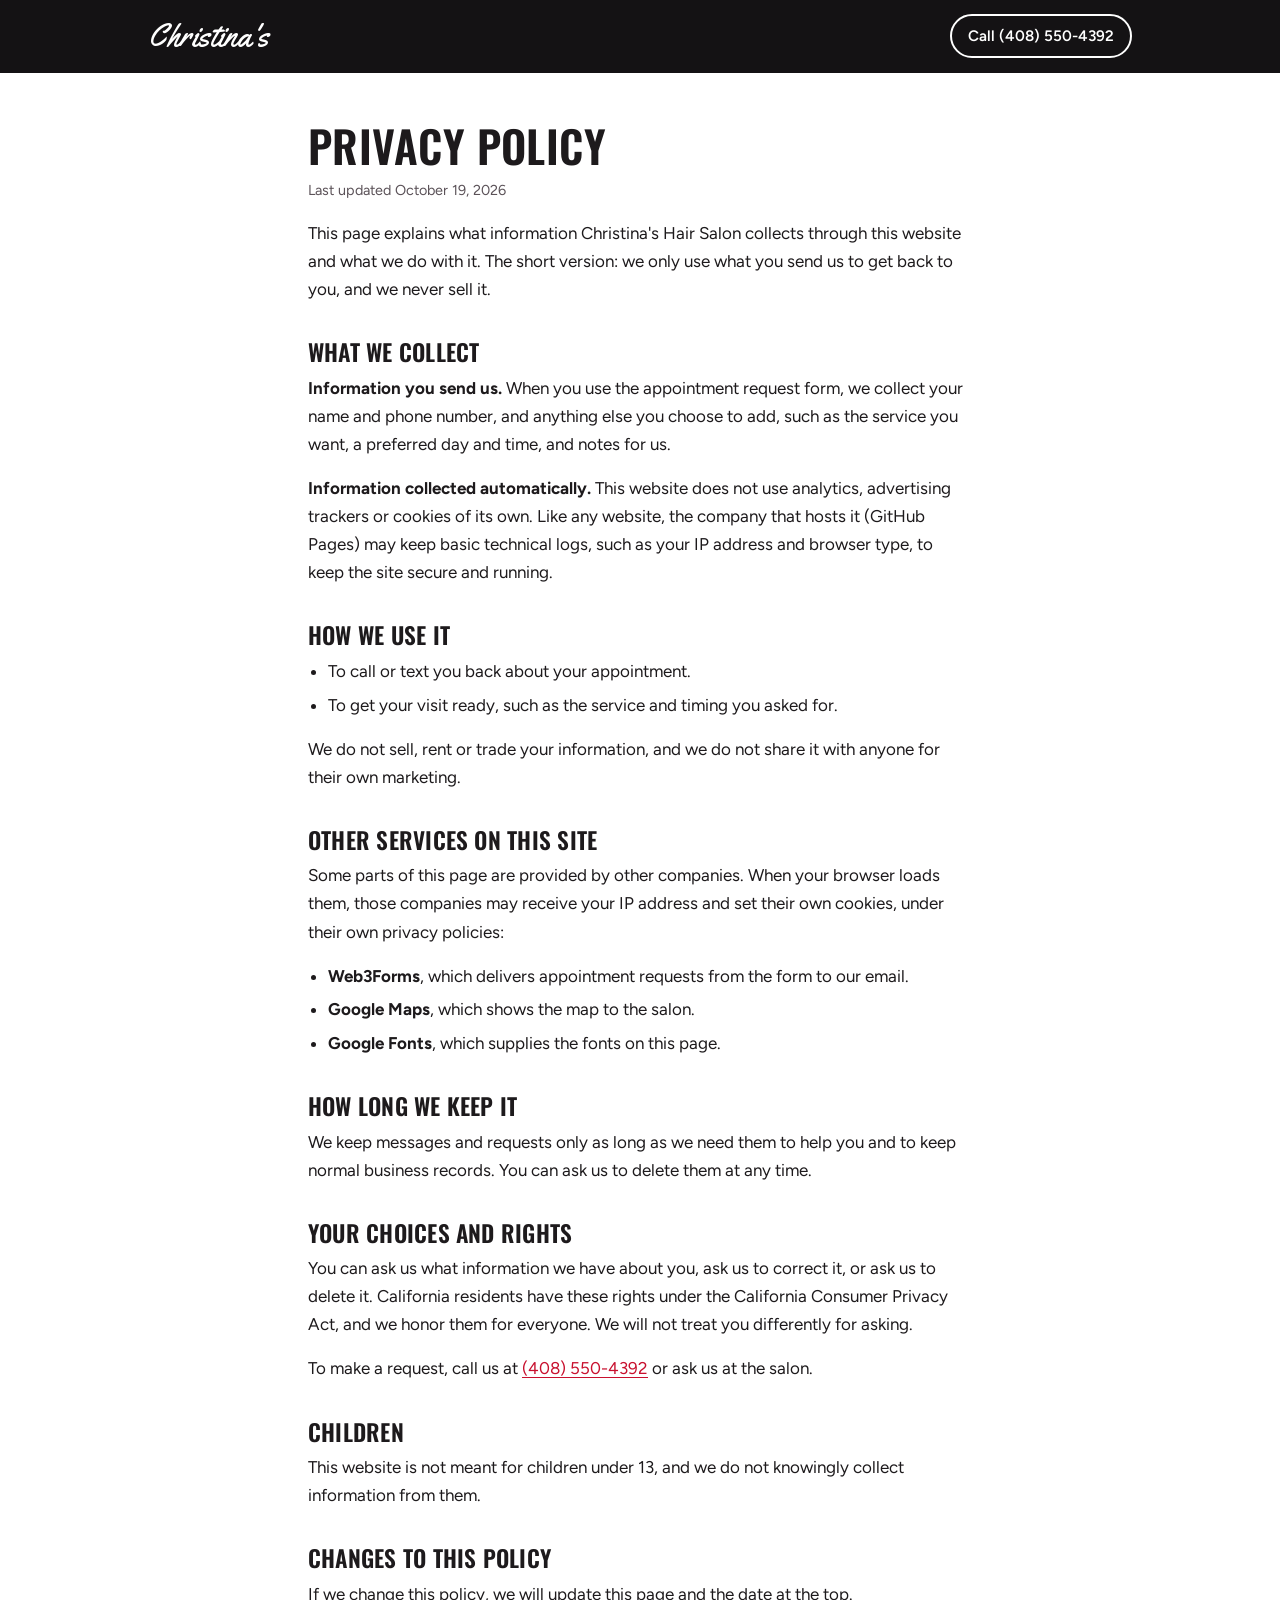
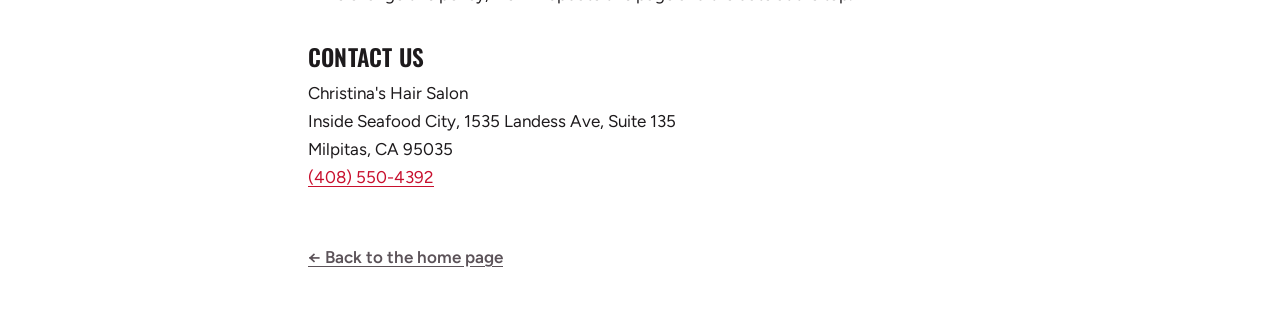
<file: privacy.html>
<!doctype html>
<html lang="en">
<head>
  <meta charset="utf-8">
  <meta name="viewport" content="width=device-width, initial-scale=1">
  <meta name="robots" content="noindex, nofollow">
  <title>Privacy Policy | Christina's Hair Salon</title>
  <link rel="canonical" href="https://christinashairsalonmilpitas.com/privacy.html">
  <meta name="description" content="How Christina's Hair Salon collects and uses information sent through this website.">
  <link rel="icon" href="favicon.svg" type="image/svg+xml">
  <link rel="apple-touch-icon" href="apple-touch-icon.png">
  <link rel="preconnect" href="https://fonts.googleapis.com">
  <link rel="preconnect" href="https://fonts.gstatic.com" crossorigin>
  <link href="https://fonts.googleapis.com/css2?family=Figtree:wght@400;600&family=Oswald:wght@600&family=Yellowtail&display=swap" rel="stylesheet">
  <style>
    *, *::before, *::after { box-sizing: border-box; }
    body { margin: 0; background: #fff; color: #1d1a1c; font-family: "Figtree", system-ui, sans-serif; font-size: 1.0625rem; }
    a { color: #c8102e; text-underline-offset: 3px; }
    a:focus-visible { outline: 3px solid #c8102e; outline-offset: 3px; }
    .bar { background: #141214; color: #fff; }
    .bar__inner { max-width: 64rem; margin: 0 auto; padding: .9rem 1.25rem; display: flex; align-items: center; justify-content: space-between; gap: 1rem; flex-wrap: wrap; }
    .bar a { color: inherit; text-decoration: none; }
    .bar .call { border: 2px solid currentColor; border-radius: 999px; padding: .55rem 1rem; font-weight: 600; font-size: .95rem; min-height: 44px; display: inline-flex; align-items: center; }
    h1, h2 { font-family: "Oswald", sans-serif; font-weight: 600; text-transform: uppercase; letter-spacing: .01em; line-height: 1.15; }
    h1 { font-size: clamp(2rem, 6vw, 2.75rem); }
    h2 { font-size: 1.45rem; }
    .legal__date, .back { color: #5b5258; }
    .legal { max-width: 44rem; margin: 0 auto; padding: 3rem 1.25rem 4rem; }
    .legal h1 { margin: 0 0 .5rem; }
    .legal h2 { margin: 2.25rem 0 .5rem; }
    .legal p, .legal li { line-height: 1.65; }
    .legal p, .legal ul { margin: 0 0 1rem; }
    .legal ul { padding-left: 1.25rem; }
    .legal li + li { margin-top: .35rem; }
    .legal__date { font-size: .9rem; }
    .back { display: inline-block; margin-top: 2.5rem; font-weight: 600; }
  </style>
</head>
<body>
  <header class="bar">
    <div class="bar__inner">
      <a href="./" aria-label="Christina's Hair Salon, home"><span style="font-family:Yellowtail,cursive;font-size:2rem;line-height:1">Christina&#39;s</span></a>
      <a class="call" href="tel:+14085504392">Call (408) 550-4392</a>
    </div>
  </header>
  <main class="legal">
    <h1>Privacy Policy</h1>
<p class="legal__date">Last updated October 19, 2026</p>
<p>This page explains what information Christina's Hair Salon collects through this website and what we do with it. The short version: we only use what you send us to get back to you, and we never sell it.</p>
<h2>What we collect</h2>
<p><strong>Information you send us.</strong> When you use the appointment request form, we collect your name and phone number, and anything else you choose to add, such as the service you want, a preferred day and time, and notes for us.</p>
<p><strong>Information collected automatically.</strong> This website does not use analytics, advertising trackers or cookies of its own. Like any website, the company that hosts it (GitHub Pages) may keep basic technical logs, such as your IP address and browser type, to keep the site secure and running.</p>
<h2>How we use it</h2>
<ul><li>To call or text you back about your appointment.</li><li>To get your visit ready, such as the service and timing you asked for.</li></ul>
<p>We do not sell, rent or trade your information, and we do not share it with anyone for their own marketing.</p>
<h2>Other services on this site</h2>
<p>Some parts of this page are provided by other companies. When your browser loads them, those companies may receive your IP address and set their own cookies, under their own privacy policies:</p>
<ul><li><strong>Web3Forms</strong>, which delivers appointment requests from the form to our email.</li><li><strong>Google Maps</strong>, which shows the map to the salon.</li><li><strong>Google Fonts</strong>, which supplies the fonts on this page.</li></ul>
<h2>How long we keep it</h2>
<p>We keep messages and requests only as long as we need them to help you and to keep normal business records. You can ask us to delete them at any time.</p>
<h2>Your choices and rights</h2>
<p>You can ask us what information we have about you, ask us to correct it, or ask us to delete it. California residents have these rights under the California Consumer Privacy Act, and we honor them for everyone. We will not treat you differently for asking.</p>
<p>To make a request, call us at <a href="tel:+14085504392">(408) 550-4392</a> or ask us at the salon.</p>
<h2>Children</h2>
<p>This website is not meant for children under 13, and we do not knowingly collect information from them.</p>
<h2>Changes to this policy</h2>
<p>If we change this policy, we will update this page and the date at the top.</p>
<h2>Contact us</h2>
<p>Christina's Hair Salon<br>Inside Seafood City, 1535 Landess Ave, Suite 135<br>Milpitas, CA 95035<br><a href="tel:+14085504392">(408) 550-4392</a></p>
    <a class="back" href="./">&larr; Back to the home page</a>
  </main>
</body>
</html>
</file>
